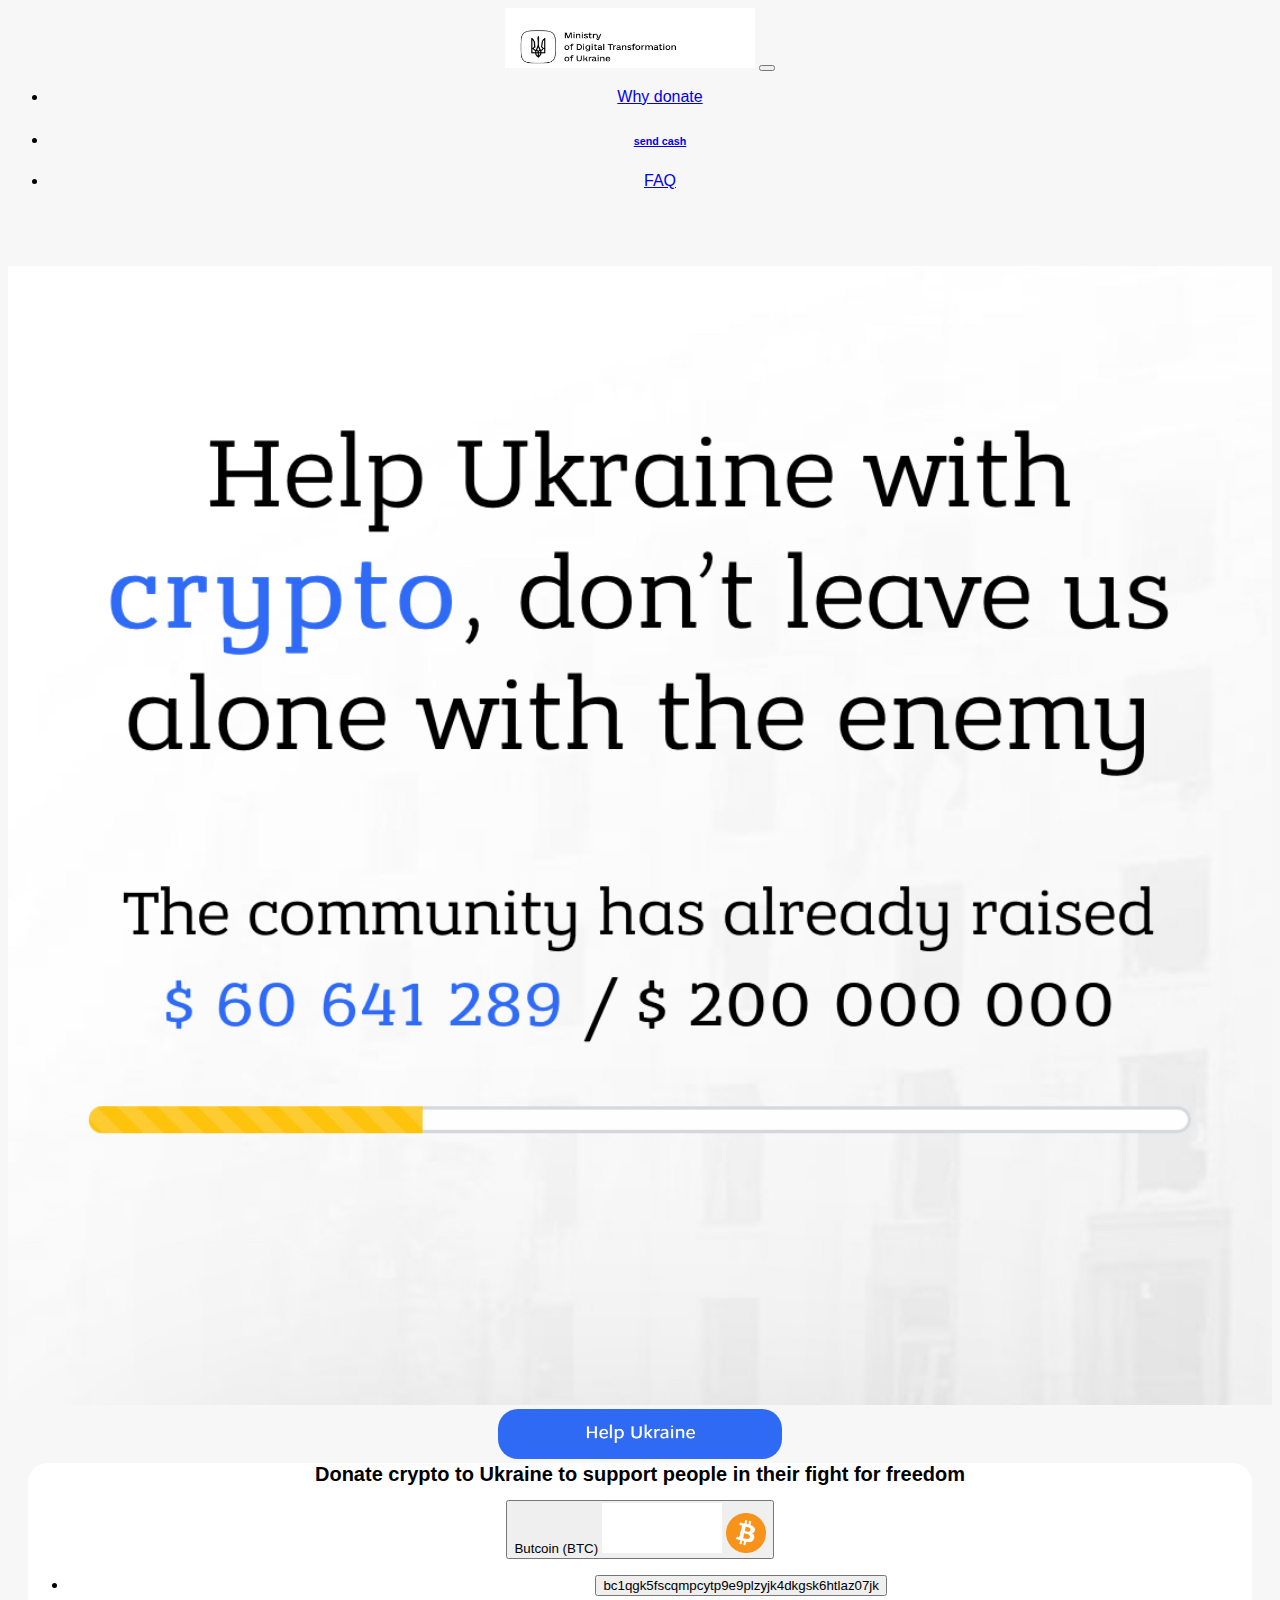
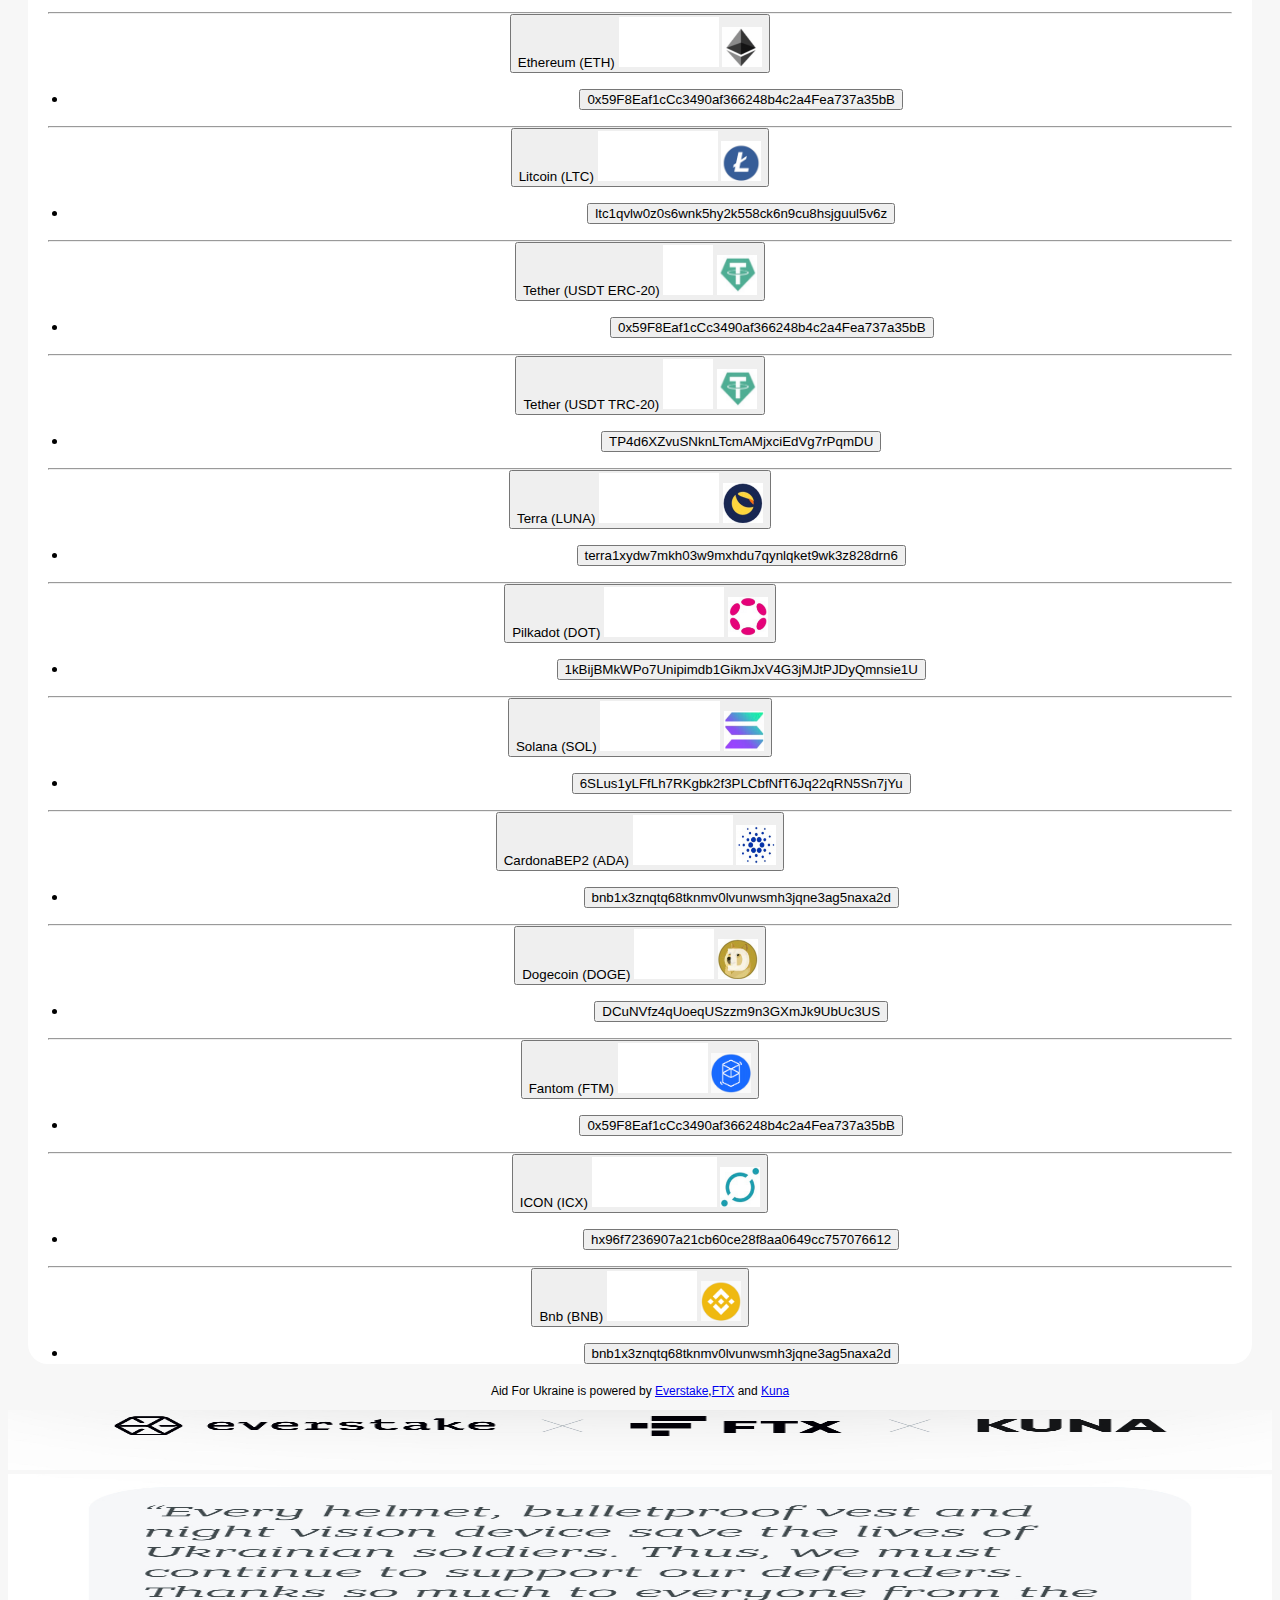
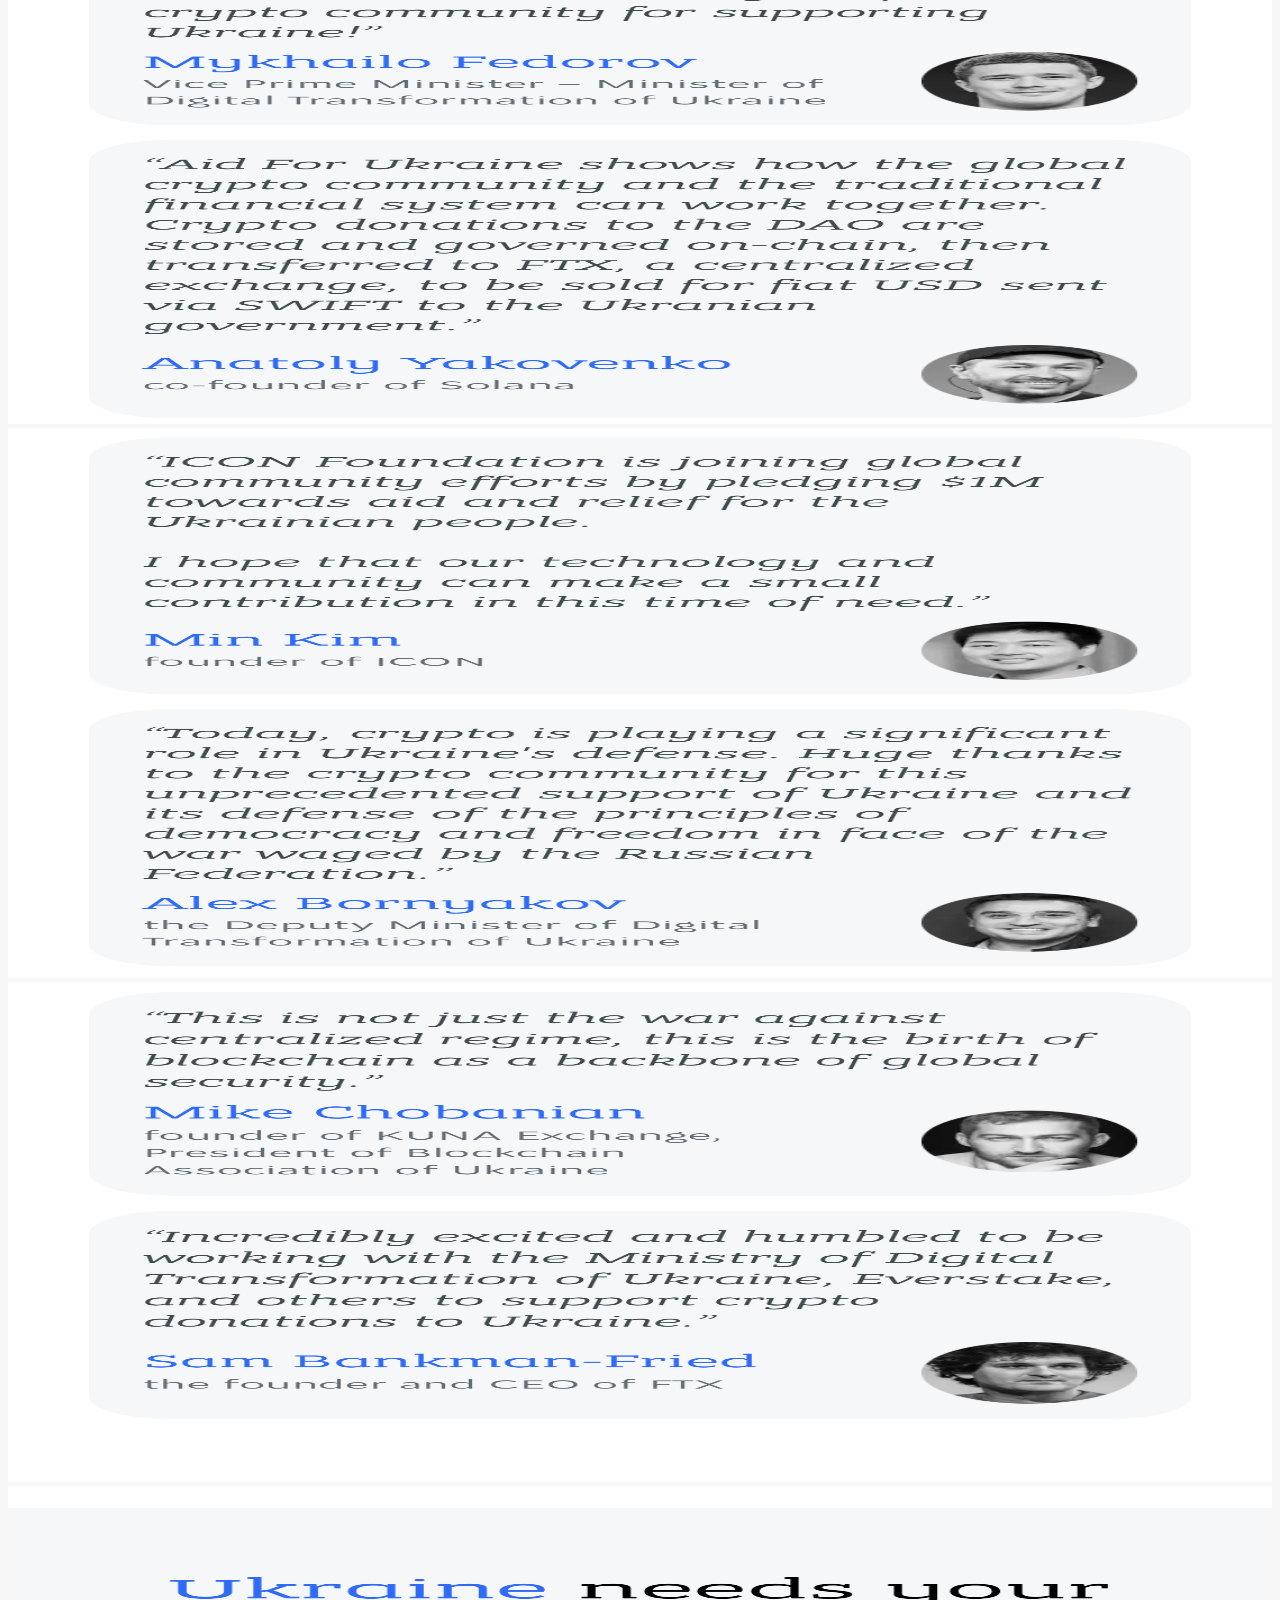
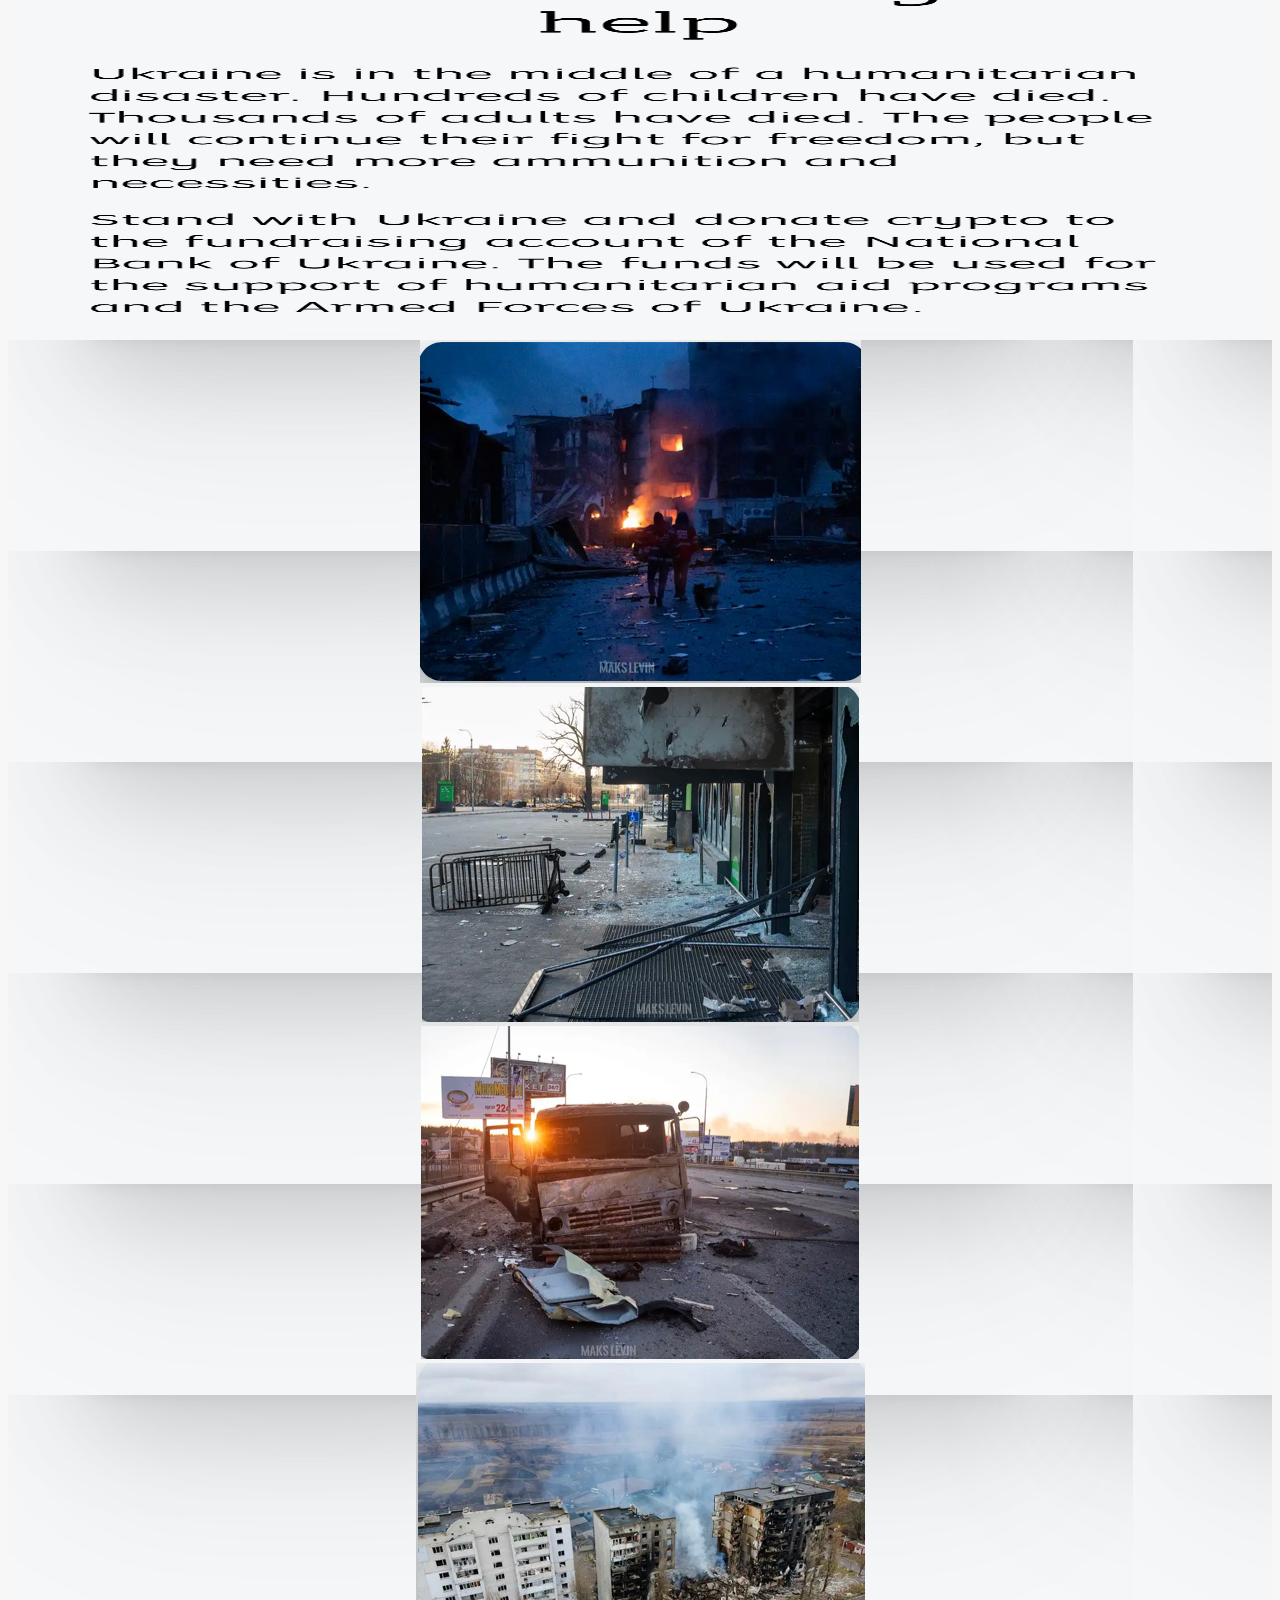
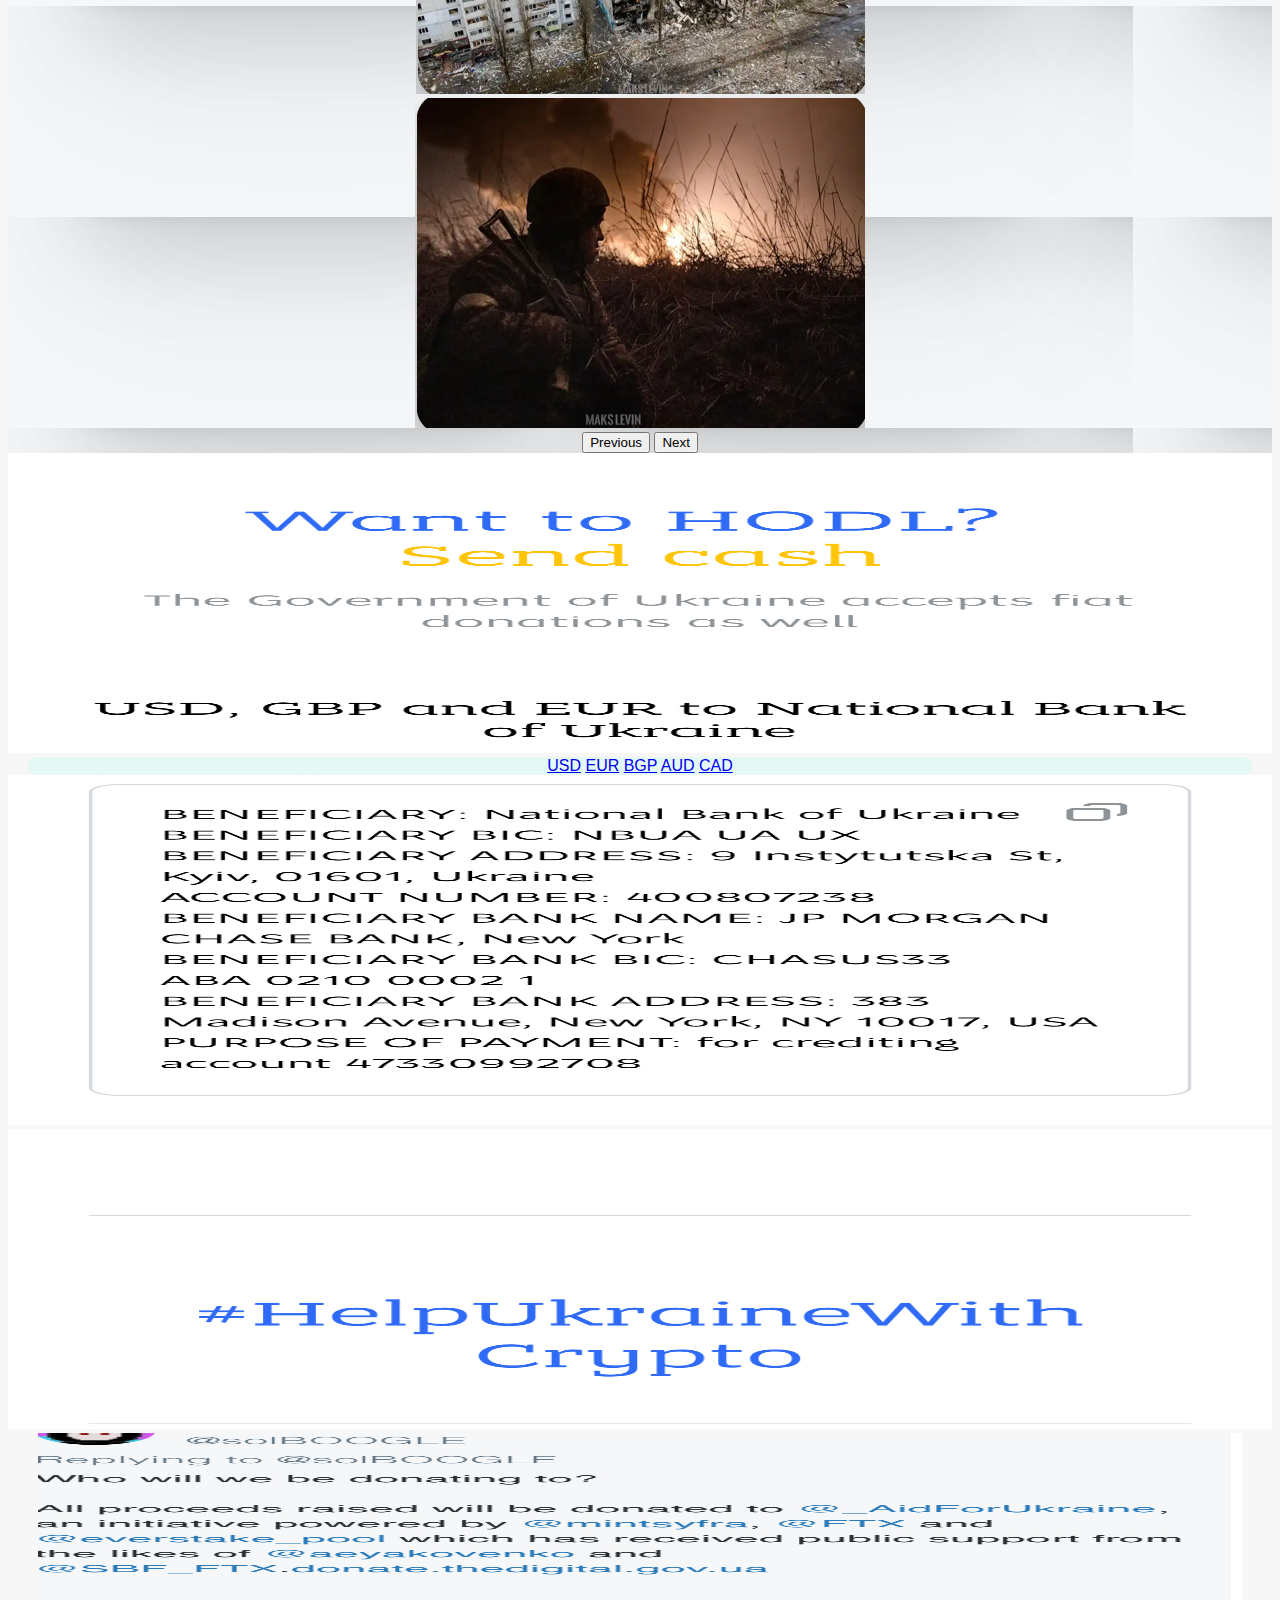
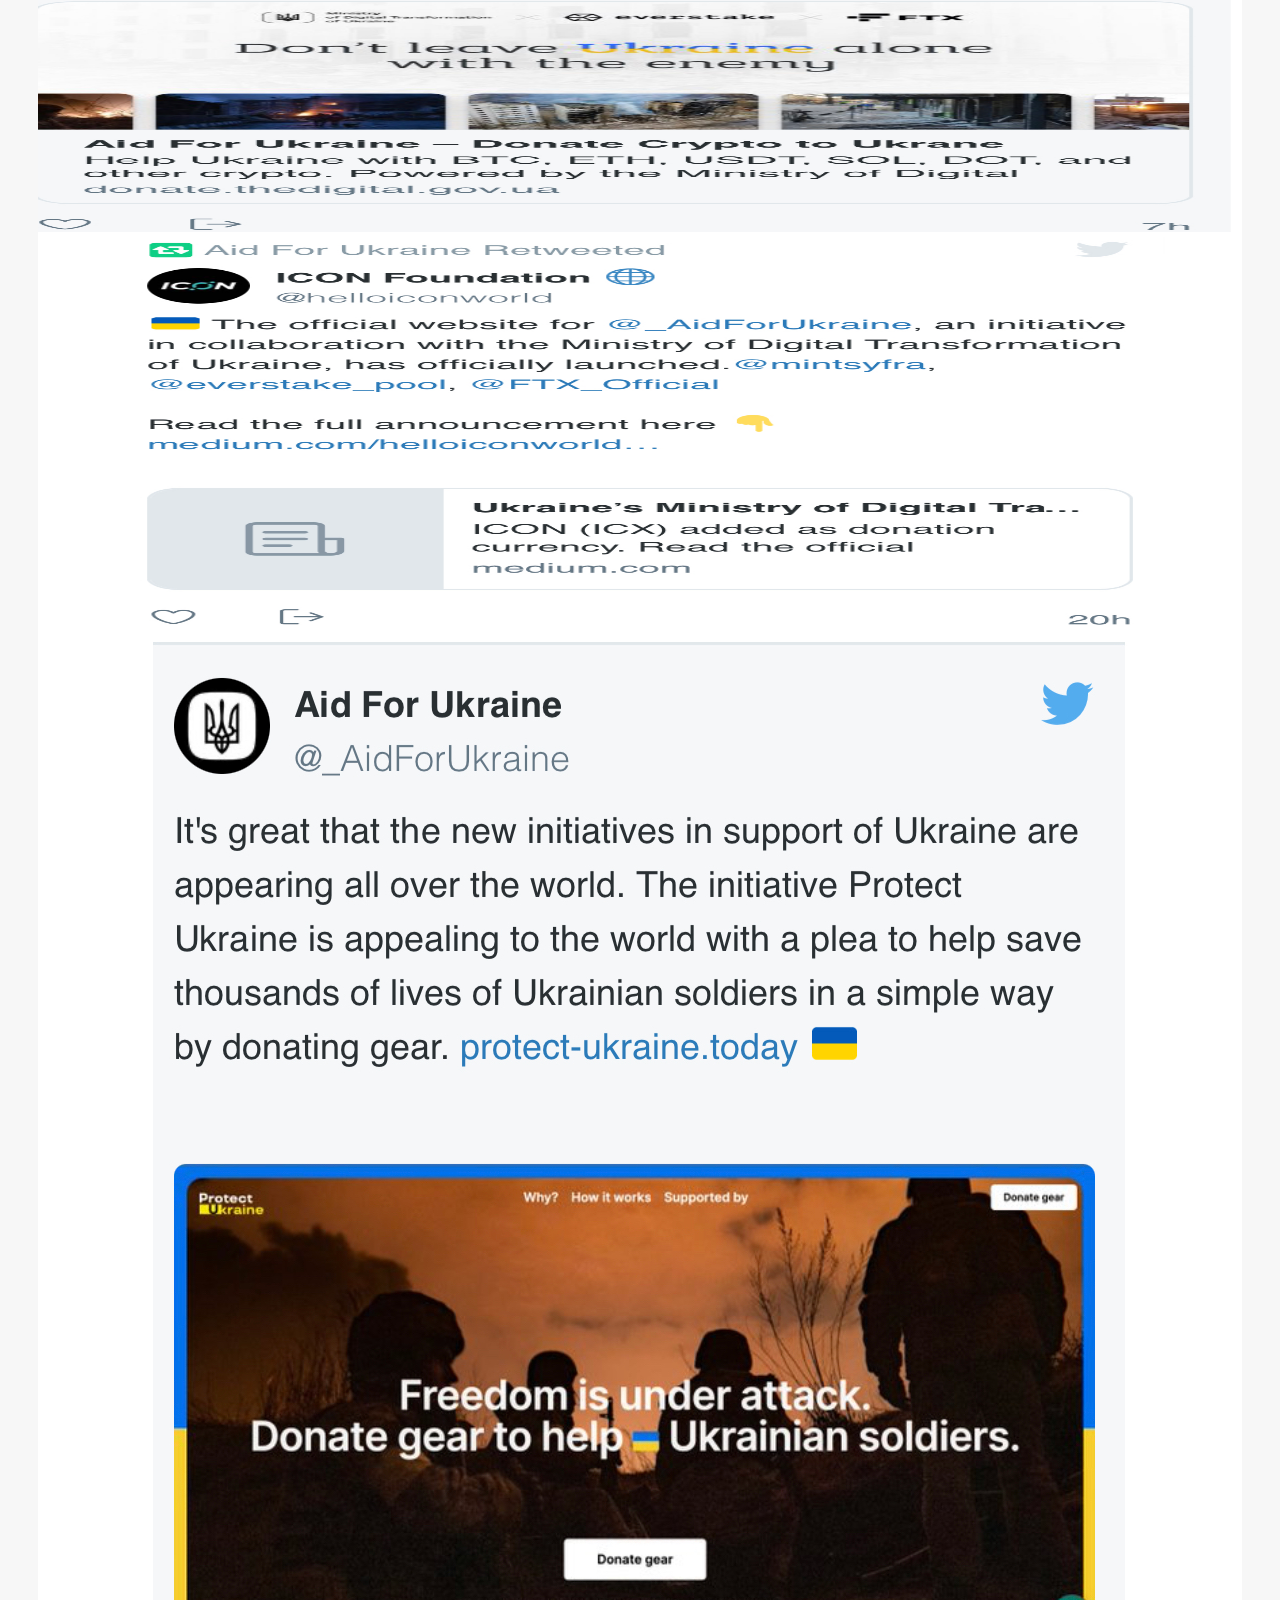
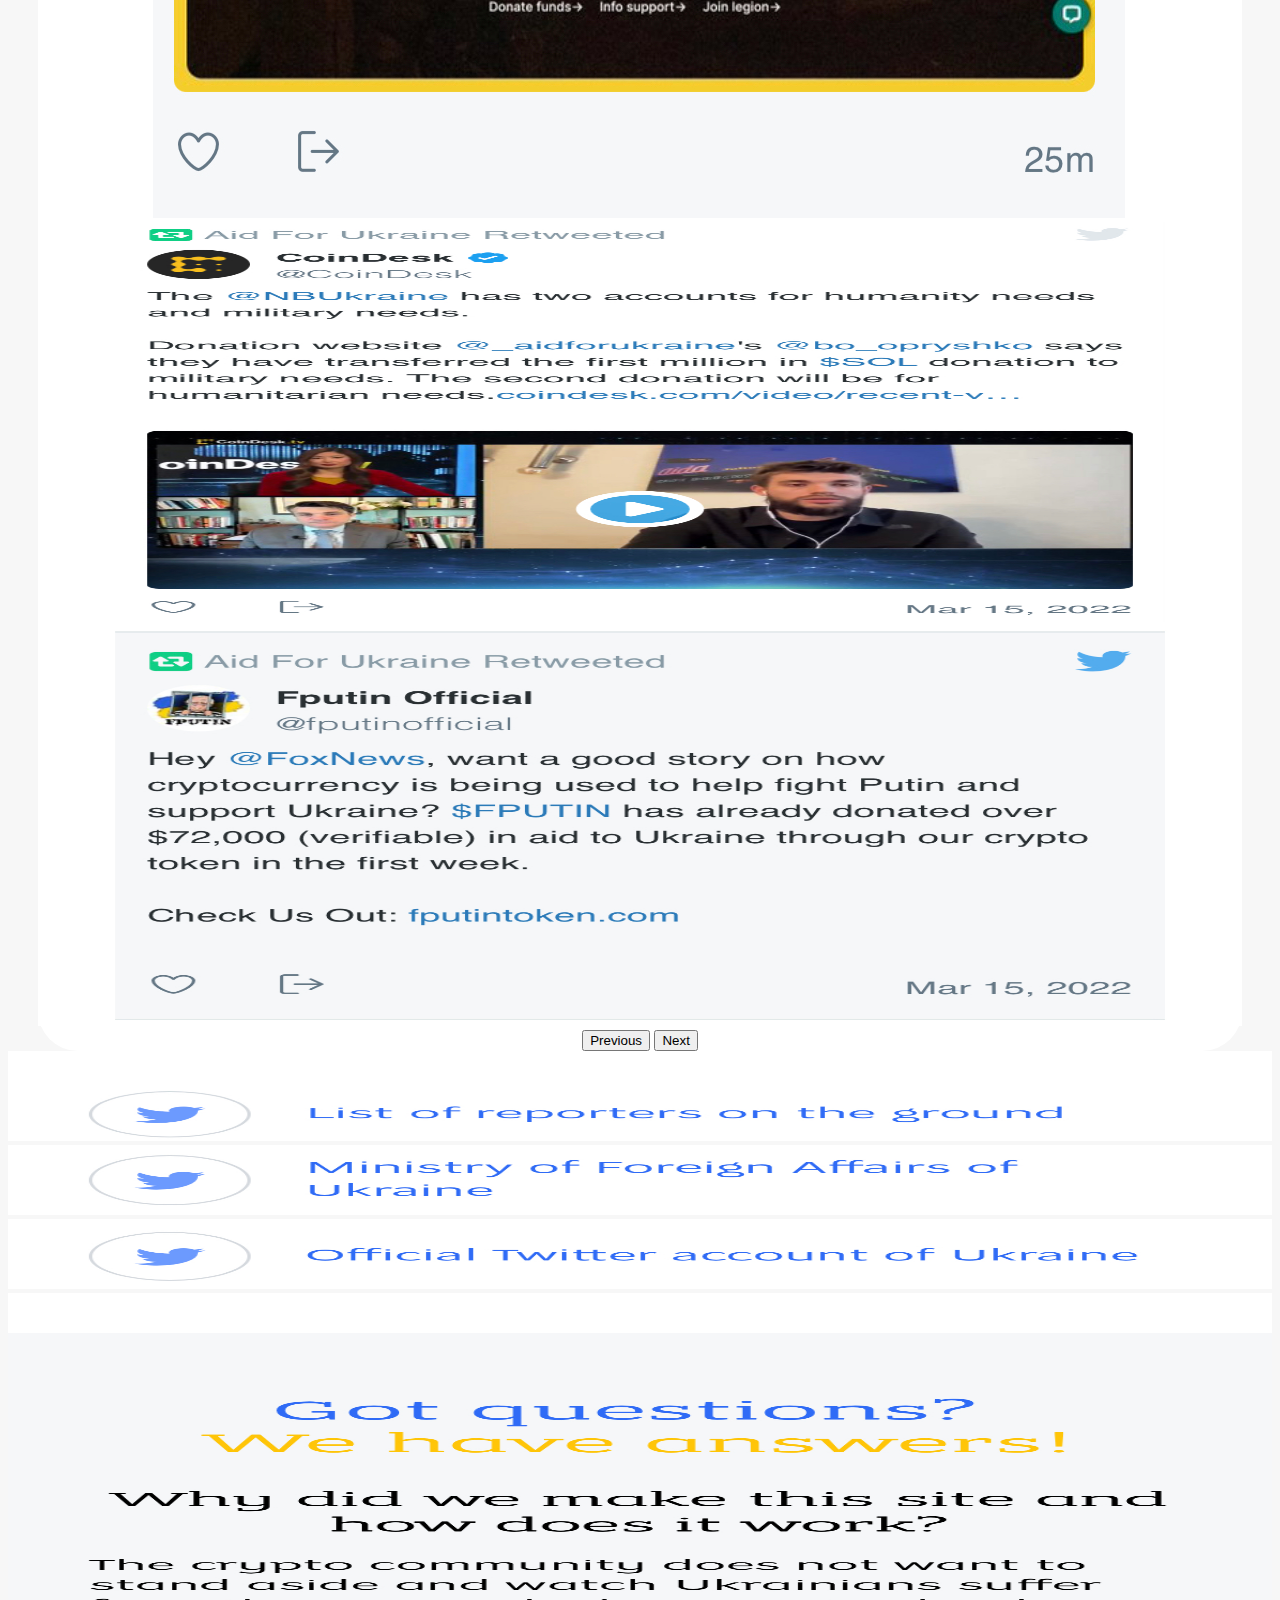
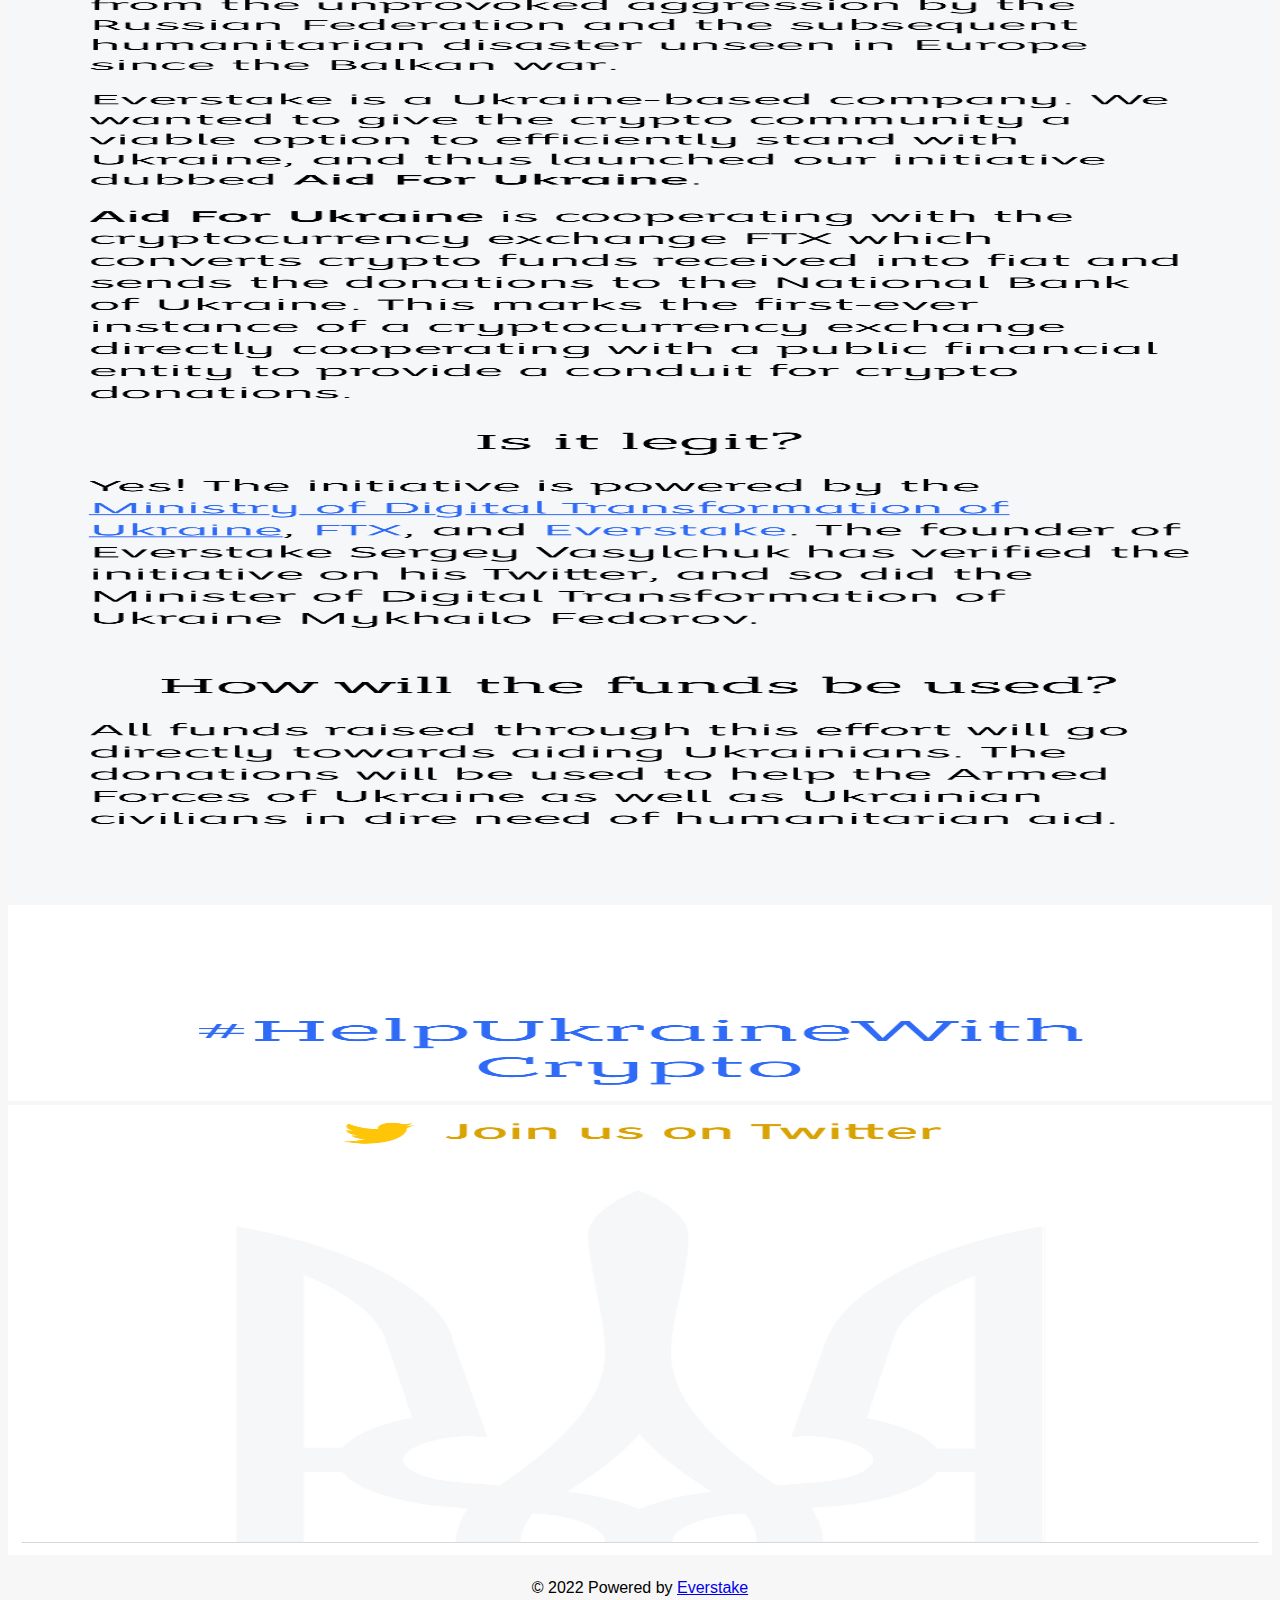
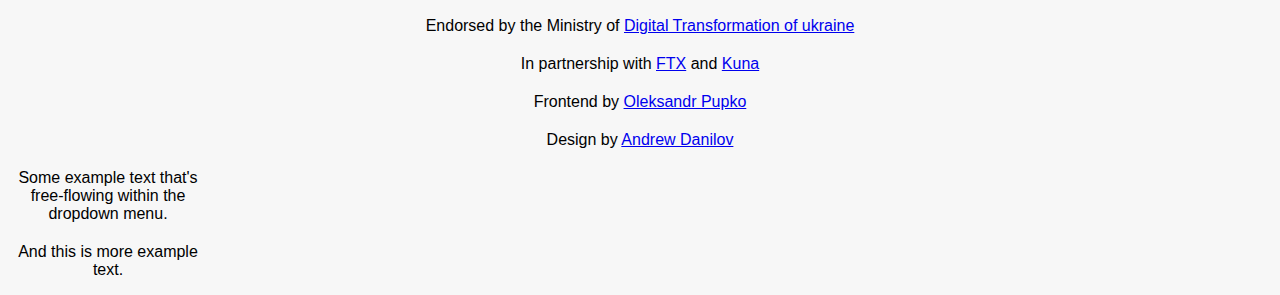
<file: index.html>
<!doctype html>
<html lang="en">
  <head>
    <!-- Required meta tags -->
    <meta charset="utf-8">
    <meta name="viewport" content="width=device-width, initial-scale=1">

    <!-- Bootstrap CSS -->
    <link href="https://cdn.jsdelivr.net/npm/bootstrap@5.1.3/dist/css/bootstrap.min.css" rel="stylesheet" integrity="sha384-1BmE4kWBq78iYhFldvKuhfTAU6auU8tT94WrHftjDbrCEXSU1oBoqyl2QvZ6jIW3" crossorigin="anonymous">
   <!-- Option 1: Bootstrap Bundle with Popper -->
    <script src="https://cdn.jsdelivr.net/npm/bootstrap@5.1.3/dist/js/bootstrap.bundle.min.js" integrity="sha384-ka7Sk0Gln4gmtz2MlQnikT1wXgYsOg+OMhuP+IlRH9sENBO0LRn5q+8nbTov4+1p" crossorigin="anonymous"></script>
<!-------styles.css------------>
<link rel="stylesheet" href="styles.css">
    <title></title>
  </head>
<body>
<!------ nav bar----------------->
<nav class="navbar fixed-top navbar-expand-lg navbar-light bg-light">
  <div class="container-fluid">
    <a class="navbar-brand" href=""><img class="img1"src="img1.jpeg"></a>
    <button class="navbar-toggler" type="button" data-bs-toggle="collapse" data-bs-target="#navbarSupportedContent" aria-controls="navbarSupportedContent" aria-expanded="false" aria-label="Toggle navigation">
      <span class="navbar-toggler-icon"></span>
    </button>
    <div class="collapse navbar-collapse" id="navbarSupportedContent">
      <ul class="navbar-nav me-auto mb-2 mb-lg-0">
        <li class="nav-item">
          <a class="nav-link active" aria-current="page" href="#img7">Why donate</a></li>
<li class="nav-item">
<a class="nav-link" href="#send"><h6>send cash</h6></a>
<li class="nav-item">
<a class="nav-link" href="#FAQ">FAQ</a></li>
  </div>
</nav>
<img class="img2" src="img2.jpeg">

<!----------nav buttom------->
<nav class="navbar fixed-bottom navbar-light bg-">
  <div class="container-fluid">
    <a class="navbar-brand" <a href="#crypto"><img class="help" src="help.jpeg"></a>
  </div>
</nav>
<!-------------1st----------->
<a id="crypto">
<div class="crypto"></a>
<h1 style="font-size:20px;">Donate crypto to Ukraine to support people in their fight for freedom</h1>
<div class="btn-group">

  <button type="button" class="btn btn-white dropdown-toggle" data-bs-toggle="dropdown" data-bs-display="static" aria- expanded="false">
 Butcoin (BTC) <img class="white2" src="white.jpeg"> <img class="btc" src="btc.png">
  </button>
  <ul class="dropdown-menu dropdown-menu-end dropdown-menu-lg-start" style="width:110%;">
    <li><button class="dropdown-item" type="button">bc1qgk5fscqmpcytp9e9plzyjk4dkgsk6htlaz07jk</button></li>
</ul>
</div>
<hr>





<div class="btn-group">
  <button type="button" class="btn btn-white dropdown-toggle" data-bs-toggle="dropdown" data-bs-display="static" aria-expanded="false">
 Ethereum (ETH)  <img class="white" src="white.jpeg"> <img class="btc" src="three.jpeg">
  </button>
  <ul class="dropdown-menu dropdown-menu-end dropdown-menu-lg-start" style="width:110%;">
    <li><button class="dropdown-item" type="button">0x59F8Eaf1cCc3490af366248b4c2a4Fea737a35bB</button></li>
</ul>
</div>
<hr>

<div class="btn-group">
  <button type="button" class="btn btn-white dropdown-toggle" data-bs-toggle="dropdown" data-bs-display="static" aria-expanded="false">
 Litcoin (LTC)   <img class="white2" src="white.jpeg"> <img class="btc" src="lit.jpeg">
  </button>
  <ul class="dropdown-menu dropdown-menu-end dropdown-menu-lg-start" style="width:110%;">
    <li><button class="dropdown-item" type="button">ltc1qvlw0z0s6wnk5hy2k558ck6n9cu8hsjguul5v6z</button></li>
</ul>
</div>
<hr>
<div class="btn-group">
  <button type="button" class="btn btn-white dropdown-toggle" data-bs-toggle="dropdown" data-bs-display="static" aria-expanded="false">
 Tether (USDT ERC-20)  <img class="white1" src="white.jpeg"> <img class="btc" src="tether.jpeg">
  </button>
  <ul class="dropdown-menu dropdown-menu-end dropdown-menu-lg-start" style="width:115%;">
    <li><button class="dropdown-item" type="button">0x59F8Eaf1cCc3490af366248b4c2a4Fea737a35bB</button></li>
</ul>
</div>
<hr>

<div class="btn-group">
  <button type="button" class="btn btn-white dropdown-toggle" data-bs-toggle="dropdown" data-bs-display="static" aria-expanded="false">
 Tether (USDT TRC-20)  <img class="white1" src="white.jpeg"> <img class="btc" src="tether.jpeg">
  </button>
  <ul class="dropdown-menu dropdown-menu-end dropdown-menu-lg-start" style="width:110%;">
    <li><button class="dropdown-item" type="button">TP4d6XZvuSNknLTcmAMjxciEdVg7rPqmDU</button></li>
</ul>
</div>
<hr>

<div class="btn-group">
  <button type="button" class="btn btn-white dropdown-toggle" data-bs-toggle="dropdown" data-bs-display="static" aria-expanded="false">
 Terra (LUNA)   <img class="white2" src="white.jpeg"> <img class="btc" src="luna.png">
  </button>
  <ul class="dropdown-menu dropdown-menu-end dropdown-menu-lg-start" style="width:110%;">
    <li><button class="dropdown-item" type="button">terra1xydw7mkh03w9mxhdu7qynlqket9wk3z828drn6</button></li>
</ul>
</div>
<hr>

<div class="btn-group">
  <button type="button" class="btn btn-white dropdown-toggle" data-bs-toggle="dropdown" data-bs-display="static" aria-expanded="false">
 Pilkadot (DOT)   <img class="white2" src="white.jpeg"> <img class="btc" src="dot.jpeg">
  </button>
  <ul class="dropdown-menu dropdown-menu-end dropdown-menu-lg-start" style="width:110%;">
    <li><button class="dropdown-item" type="button">1kBijBMkWPo7Unipimdb1GikmJxV4G3jMJtPJDyQmnsie1U</button></li>
</ul>
</div>
<hr>

<div class="btn-group">
  <button type="button" class="btn btn-white dropdown-toggle" data-bs-toggle="dropdown" data-bs-display="static" aria-expanded="false">
 Solana (SOL)  <img class="white2" src="white.jpeg"> <img class="btc" src="sol.jpeg">
  </button>
  <ul class="dropdown-menu dropdown-menu-end dropdown-menu-lg-start" style="width:110%;">
    <li><button class="dropdown-item" type="button">6SLus1yLFfLh7RKgbk2f3PLCbfNfT6Jq22qRN5Sn7jYu</button></li>
</ul>
</div>
<hr>

<div class="btn-group">
  <button type="button" class="btn btn-white dropdown-toggle" data-bs-toggle="dropdown" data-bs-display="static" aria-expanded="false">
 CardonaBEP2 (ADA)   <img class="white" src="white.jpeg"> <img class="btc" src="ada.png">
  </button>
  <ul class="dropdown-menu dropdown-menu-end dropdown-menu-lg-start" style="width:110%;">
    <li><button class="dropdown-item" type="button">bnb1x3znqtq68tknmv0lvunwsmh3jqne3ag5naxa2d</button></li>
</ul>
</div>
<hr>

<div class="btn-group">
  <button type="button" class="btn btn-white dropdown-toggle" data-bs-toggle="dropdown" data-bs-display="static" aria-expanded="false">
 Dogecoin (DOGE)  <img class="white3" src="white.jpeg"> <img class="btc" src="doge.png">
  </button>
  <ul class="dropdown-menu dropdown-menu-end dropdown-menu-lg-start" style="width:110%;">
    <li><button class="dropdown-item" type="button">DCuNVfz4qUoeqUSzzm9n3GXmJk9UbUc3US</button></li>
</ul>
</div>
<hr>

<div class="btn-group">
  <button type="button" class="btn btn-white dropdown-toggle" data-bs-toggle="dropdown" data-bs-display="static" aria-expanded="false">
 Fantom (FTM)   <img class="white5" src="white.jpeg"> <img class="btc" src="xrm.png">
  </button>
  <ul class="dropdown-menu dropdown-menu-end dropdown-menu-lg-start" style="width:110%;">
    <li><button class="dropdown-item" type="button">0x59F8Eaf1cCc3490af366248b4c2a4Fea737a35bB</button></li>
</ul>
</div>
<hr>

<div class="btn-group">
  <button type="button" class="btn btn-white dropdown-toggle" data-bs-toggle="dropdown" data-bs-display="static" aria-expanded="false">
 ICON (ICX)  <img class="white4" src="white.jpeg"> <img class="btc" src="icon.png">
  </button>
  <ul class="dropdown-menu dropdown-menu-end dropdown-menu-lg-start" style="width:110%;" >
    <li><button class="dropdown-item" type="button">hx96f7236907a21cb60ce28f8aa0649cc757076612</button></li>
</ul>
</div>
<hr>
<!--------------------------------->

<div class="btn-group">
  <button type="button" class="btn btn-white dropdown-toggle" data-bs-toggle="dropdown" data-bs-display="static" aria-expanded="false">
Bnb (BNB)  <img class="white5" src="white.jpeg"> <img class="btc" src="bnb.png">
  </button>
  <ul class="dropdown-menu dropdown-menu-end dropdown-menu-lg-start" style="width:110%;">
    <li><button class="dropdown-item" type="button">bnb1x3znqtq68tknmv0lvunwsmh3jqne3ag5naxa2d</button></li>
</ul>
</div>
</div>

</div>
<!--------//---------------------->



<p style="font-size:12px;">Aid For Ukraine is powered by <a href=" https://everstake.one/">Everstake</a>,<a href="https://ftx.com/">FTX</a> and <a href="https://kuna.io/">Kuna</a></p>
<img class="img3" src="img3.jpeg">
<img class="img4" src="img4.jpeg">
<img class="img5" src="img5.jpeg">
<img class="img6" src="img6.jpeg">
<a id="img7"><img class="img7" src="img7.jpeg"></a>
<!------------2nd----------->
<div class="second">
<div id="carouselExampleControls" class="carousel slide" data-bs-ride="carousel">
  <div class="carousel-inner">
    <div class="carousel-item active">
      <img src="pic5.jpeg" class="d-block w-100" alt="trust">
    </div>


	
    <div class="carousel-item">
      <img src="pic6.jpeg" class="d-block w-100 " alt="logos">
    </div>

    <div class="carousel-item">
      <img src="pic7.jpeg" class="d-block w-100" alt="pic">
    </div>
	  <div class="carousel-item">
      <img src="photo2.jpeg" class="d-block w-100" alt="pic">
    </div>
	  <div class="carousel-item">
      <img src="photo1.jpeg" class="d-block w-100" alt="pic">
    </div>

</div>
  <button class="carousel-control-prev" type="button" data-bs-target="#carouselExampleControls" data-bs-slide="prev">
    <span class="carousel-control-prev-icon" aria-hidden="true"></span>
    <span class="visually-hidden">Previous</span>
  </button>
  <button class="carousel-control-next" type="button" data-bs-target="#carouselExampleControls" data-bs-slide="next">
    <span class="carousel-control-next-icon" aria-hidden="true"></span>
    <span class="visually-hidden">Next</span>
  </button>
</div>
</div>
<a id="send"><img class="img9" src="img9.jpeg"></a>
<!------------3rd------------>

<div class="third">
<a class="btn btn-light" href="payment.html" role="button">USD</a>
<a class="btn btn-light" href="payment.html" role="button">EUR</a>
<a class="btn btn-light" href="payment.html" role="button">BGP</a>
<a class="btn btn-light" href="payment.html" role="button">AUD</a>
<a class="btn btn-light" href="payment.html" role="button">CAD</a>
</div>
<!-----------4th--------------->
<img class="hey" src="hey.jpeg">
<img class="img10" src="img10.jpeg">
<!--------------5th---------->
<div class="fifth">
<div id="carouselExampleControls" class="carousel slide" data-bs-ride="carousel">
  <div class="carousel-inner">
    <div class="carousel-item active">
      <img class="img11"src="img11.jpeg" class="d-block w-100" alt="trust">
    </div>
    <div class="carousel-item">
      <img class="img13" src="img13.jpeg" class="d-block w-100 ht-1000" alt="logos">
    </div>
	  <div class="carousel-item">
      <img src="pics.jpeg" class="d-block w-100" alt="pic">
    </div>
    <div class="carousel-item">
      <img class="img12"src="img12.jpeg" class="d-block w-100" alt="pic">
    </div>
	  <div class="carousel-item">
      <img class="img14" src="img14.jpeg" class="d-block w-100" alt="pic">
    </div>
  </div>
  <button class="carousel-control-prev" type="button" data-bs-target="#carouselExampleControls" data-bs-slide="prev">
    <span class="carousel-control-prev-icon" aria-hidden="true"></span>
    <span class="visually-hidden">Previous</span>
  </button>
  <button class="carousel-control-next" type="button" data-bs-target="#carouselExampleControls" data-bs-slide="next">
    <span class="carousel-control-next-icon" aria-hidden="true"></span>
    <span class="visually-hidden">Next</span>
  </button>
</div>
</div>
<a href="https://twitter.com/i/lists/1494327296383021062"></a><img class="img15" src="img15.jpeg">

<a href="https://twitter.com/mfa_ukraine"</a><img class="img16" src="img16.jpeg">

<a href="https://twitter.com/Ukraine"></a><img class="img17" src="img17.jpeg"></a>
<a id="FAQ">
<img class="pic1" src="pic1.jpeg"></a>
<img class="pic2" src="pic2.jpeg">
<img class="pic3" src="pic3.jpeg">
<a href="https://twitter.com/_AidForUkraine"</a><img class="pic4" src="pic4.jpeg"></a>
<p>© 2022 Powered by <a href=" https://everstake.one/">Everstake</p></a>
<p>Endorsed by the Ministry of <a href=" https://thedigital.gov.ua/">Digital Transformation of ukraine</a></p>
<p>In partnership with <a href=" https://ftx.com/">FTX</a> and <a href="https://kuna.io/ "> Kuna</p></a>
<p>Frontend by <a href="https://salex.pro/ ">Oleksandr Pupko</p></a>
<p>Design by <a href="https://dnlv.design/">Andrew Danilov</p></a>






<div class="dropdown-menu p-4 text-muted" style="max-width: 200px;">
  <p>
    Some example text that's free-flowing within the dropdown menu.
  </p>
<p class="mb-0">
    And this is more example text.
  </p>
</div>

</body>


</htlm>
</file>
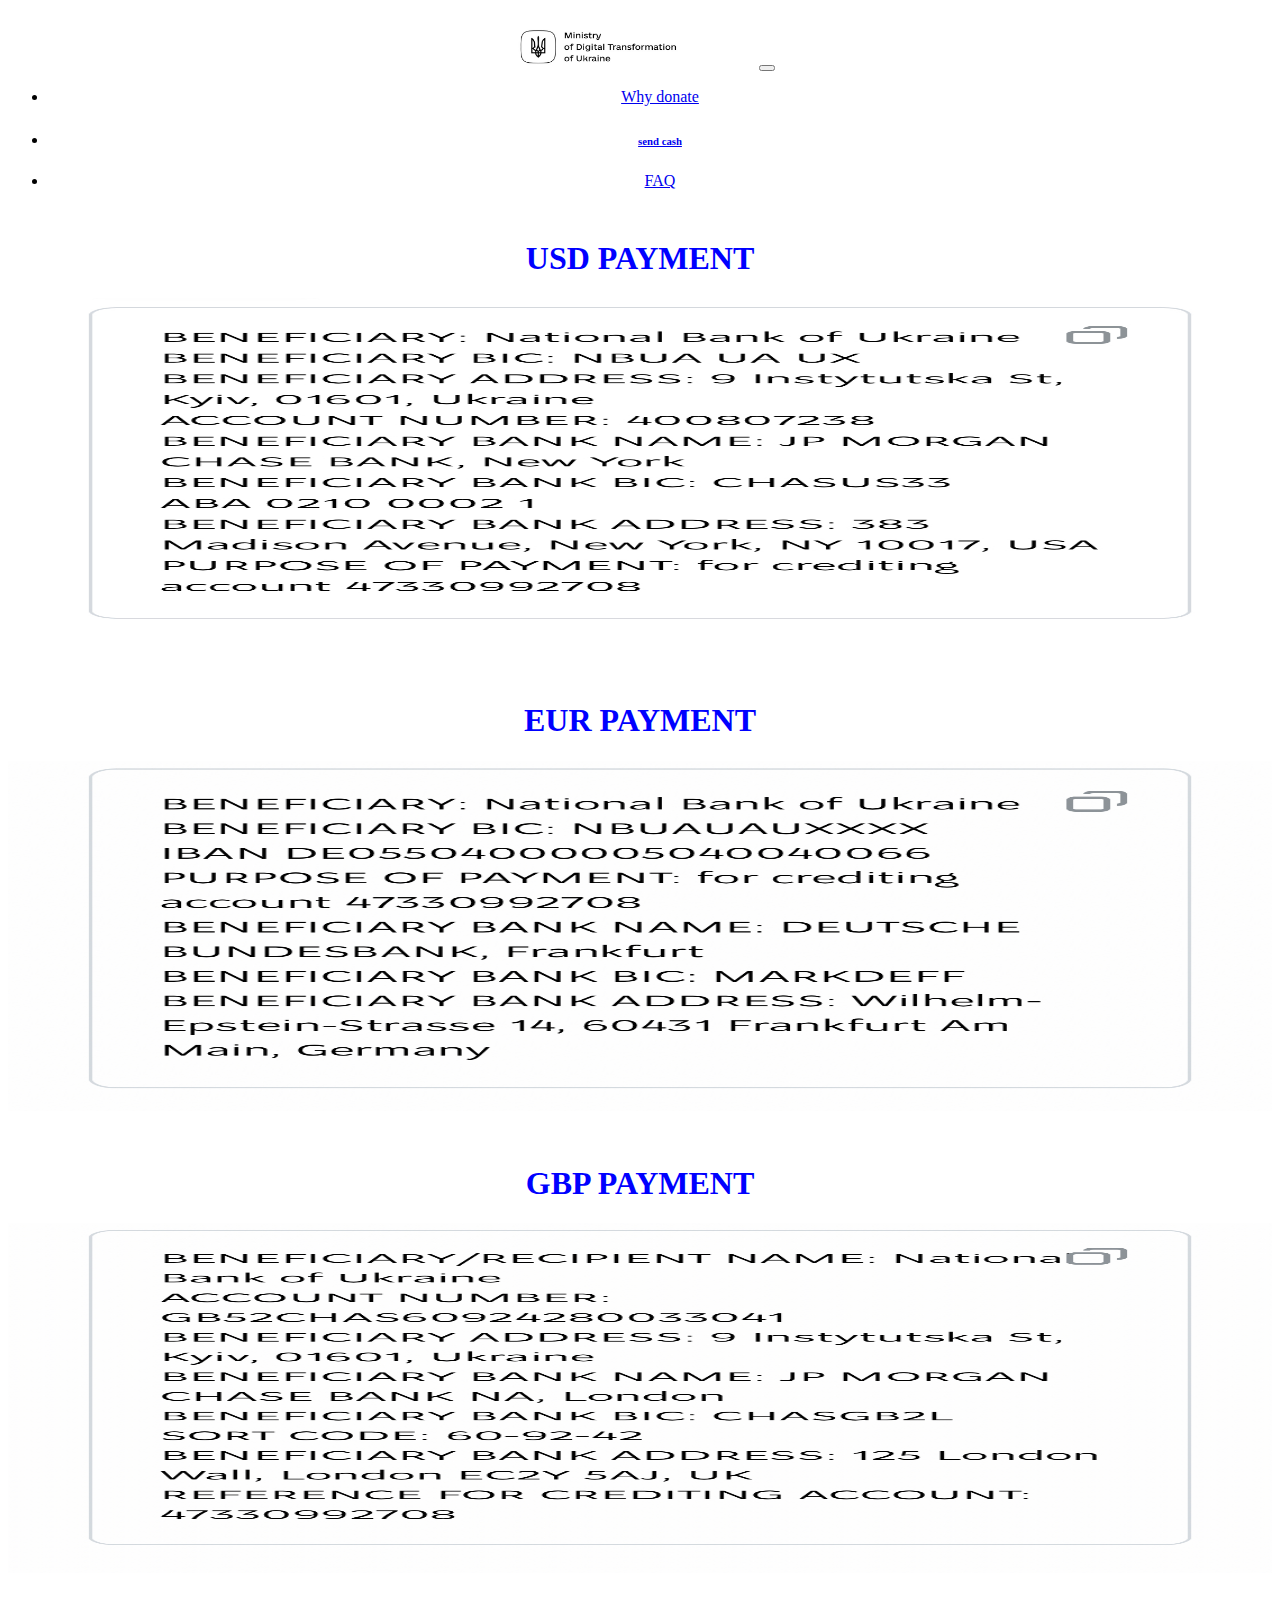
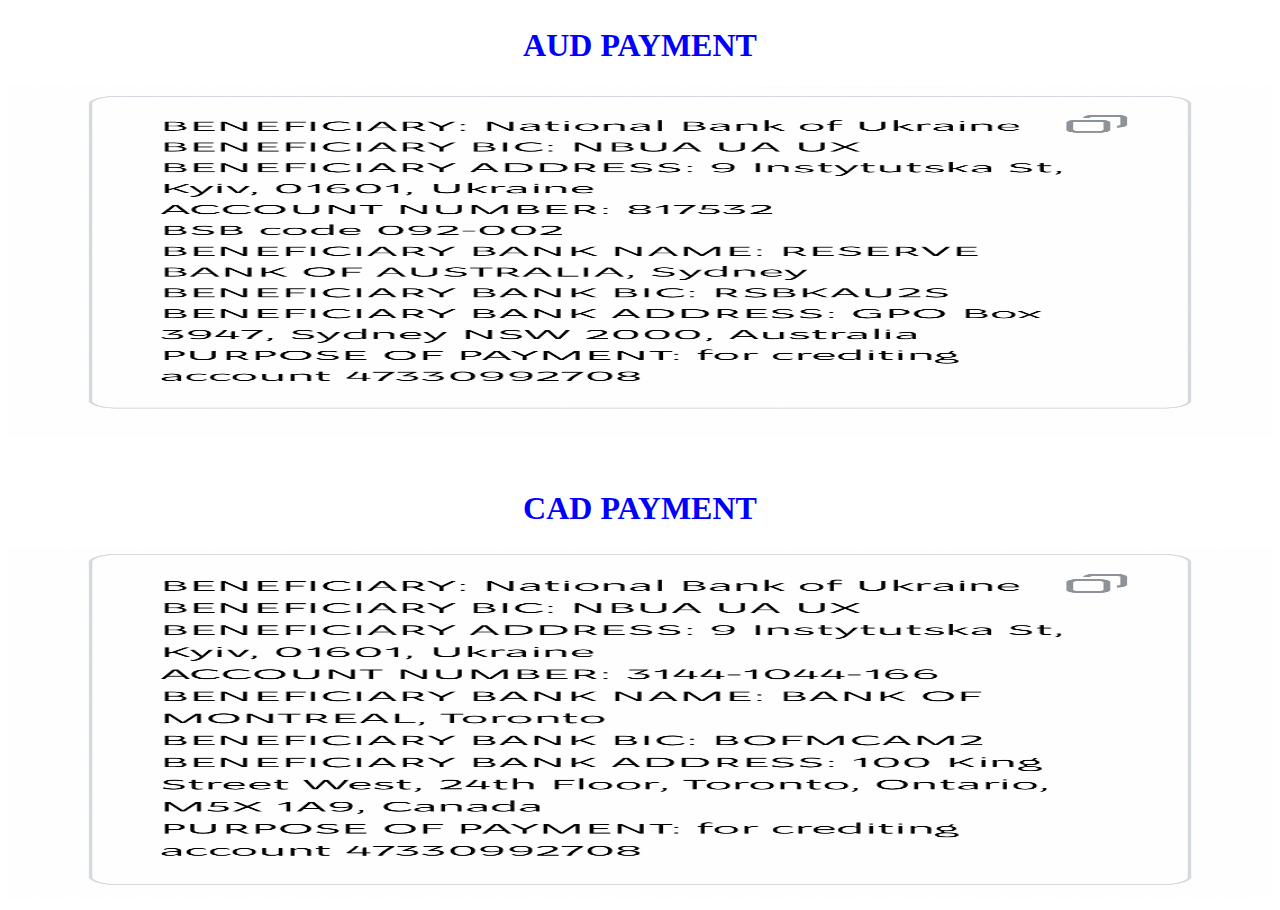
<file: payment.html>
<!doctype html>
<html lang="en">
  <head>
    <!-- Required meta tags -->
    <meta charset="utf-8">
    <meta name="viewport" content="width=device-width, initial-scale=1">

    <!-- Bootstrap CSS -->
    <link href="https://cdn.jsdelivr.net/npm/bootstrap@5.1.3/dist/css/bootstrap.min.css" rel="stylesheet" integrity="sha384-1BmE4kWBq78iYhFldvKuhfTAU6auU8tT94WrHftjDbrCEXSU1oBoqyl2QvZ6jIW3" crossorigin="anonymous">
<!-- Option 1: Bootstrap Bundle with Popper -->
    <script src="https://cdn.jsdelivr.net/npm/bootstrap@5.1.3/dist/js/bootstrap.bundle.min.js" integrity="sha384-ka7Sk0Gln4gmtz2MlQnikT1wXgYsOg+OMhuP+IlRH9sENBO0LRn5q+8nbTov4+1p" crossorigin="anonymous"></script>
<!-------styles.css------------>
<link rel="stylesheet" href="style.css">
    <title></title>
  </head>
<body>
<!----------1st--------------->
<!------ nav bar----------------->
<nav class="navbar fixed-top navbar-expand-lg navbar-light bg-light">
  <div class="container-fluid">
    <a class="navbar-brand" href=""><img class="img1"src="img1.jpeg"></a>
    <button class="navbar-toggler" type="button" data-bs-toggle="collapse" data-bs-target="#navbarSupportedContent" aria-controls="navbarSupportedContent" aria-expanded="false" aria-label="Toggle navigation">
      <span class="navbar-toggler-icon"></span>
    </button>
    <div class="collapse navbar-collapse" id="navbarSupportedContent">
      <ul class="navbar-nav me-auto mb-2 mb-lg-0">
        <li class="nav-item">
          <a class="nav-link active" aria-current="page" href="index.html"><section>Why donate</section></a></li>
<li class="nav-item">
<a class="nav-link" href="payment.html"><h6>send cash</h6></a>
<li class="nav-item">
<a class="nav-link" href="#">FAQ</a></li>
  </div>
</nav>


<!--------------------->
<h1>USD PAYMENT</h1>
<img class="hey" src="n.jpeg">
<h1>EUR PAYMENT</h1>
<img class="hey" src="o.jpeg">
<h1>GBP PAYMENT</h1>
<img class="hey" src="a.jpeg">
<h1>AUD PAYMENT</h1>
<img class="hey" src="h.jpeg">
<h1>CAD PAYMENT</h1>
<img class="hey" src="m.jpeg">
</body>
</html>
</file>
<file: styles.css>
body{background-color:#F7F7F7;text-align:center;font:1em Arial,sans-serif; }
p{margin-top:20px;}
hr{margin-left:20px;margin-right:20px;margin-top:;margin-bottom:auto;}
h1{margin-top:0px;}
.img1{width:250px;height:60px;}
.img2{width:100%;height:;400px;margin-top:60px;}
.crypto{background-color:white;margin-left:20px;margin-right:20px;border-radius:20px;margin-top:px;}
.help{background-color:;height:50px; margin-left:20px;margin-right:20px;border-radius:20px;}
.img3{width:100%; margin-left:px;margin-right:px; height:60px;}
.img4{width:100%;height:550px;}
.img5{width:100%;height:550px;}
.img6{width:100%;height:500px;}
.img7{width:100%;height:450px;}
.second{
 background-image: url("img8.jpeg");}
.img9{width:100%;height:300px;}
.third{background-color:#E4F9F5;margin-left:20px;margin-right:20px;border-radius:20px;}

.img10{width:100%;height:300px;}
.img11{width:100%;height:300px;}
.img15{width:100%;height:90px;}
.img16{width:100%;height:70px;}
.img17{width:100%;height:70px;}
.pic1{width:100%;height:500px;}
.pic2{width:100%;height:450px;}
.pic3{width:100%;height:450px;}
.pic4{width:100%;height:450px;}
.img11{width:100%; height:400px;}
.img12{width:100%; height:400px;}
.img13{width:100%; height:400px;}
.img14{width:100%; height:400px;}
.fifth{background-color:white; width:%;margin-left:30px;margin-right:30px;border-radius:40px;}
.one{width:90%;margin-left:20px; margin-right:30px;}
.two{width:90%;margin-left:20px; margin-right:30px;margin-top:0.1px;}
.three{width:90%;margin-left:20px; margin-right:30px;margin-top:0.1px;}
////////////:::::::::::
#gou{width:100000%;height:50px;}
.btc{width:40px;height:40px;margin-top:3px;}
.hey{width:100%;height:350px;}
.white{width:100px;height:50px;border:0px;}
.white1{width:50px;height:50px;border:0px;}
.white2{width:120px;height:50px;border:0px;}
.white3{width:80px;height:50px;border:0px;}
.white4{width:125px;height:50px;border:0px;}
.white5{width:90px;height:50px;border:0px;}
.add{margin-left:30px;}
#hello{text-align:center;}
</file>
<file: style.css>
body{text-align:center; }
.hey{width:100%;height:350px;}
h1{color:blue; margin-top:50px;}
.img1{width:250px;height:60px;}
.help{background-color:;height:50px; 
.img2{width:100%;height:;400px;margin-top:60px;}
</file>
